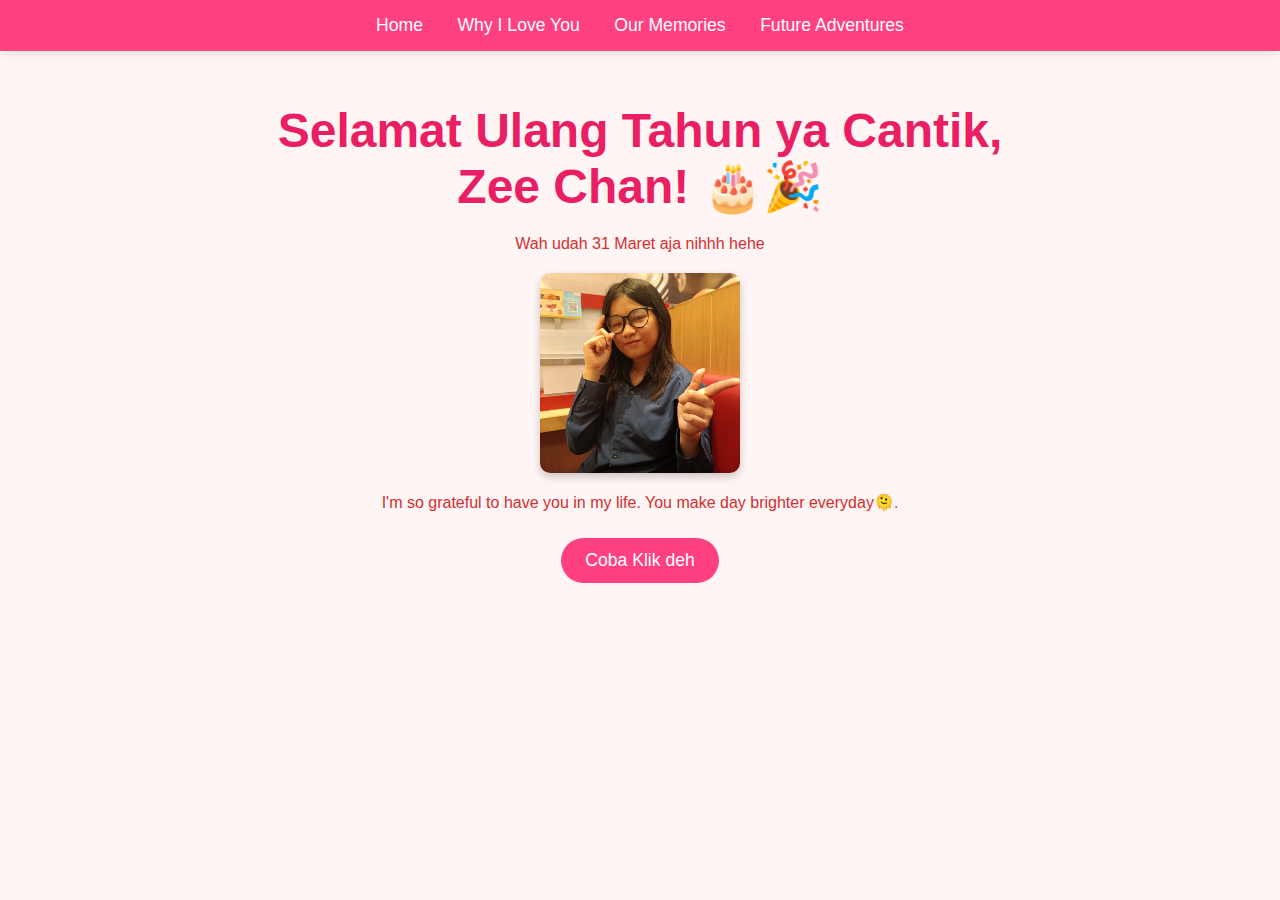
<file: index.html>
<!DOCTYPE html>
<html lang="en">
  <head>
    <meta charset="UTF-8" />
    <meta name="viewport" content="width=device-width, initial-scale=1.0" />
    <title>Happy Birthday, My Zee!</title>
    <link rel="icon" href="img/testes.png" type="image/x-icon">
    <link rel="stylesheet" href="styles.css" />
  </head>
  <body>
    
    <div class="navbar-container"></div>

    <div class="container">
      <h1>Selamat Ulang Tahun ya Cantik, Zee Chan! 🎂🎉</h1>
      <p>Wah udah 31 Maret aja nihhh hehe</p>

      <img src="img/IMG_20250214_190240.jpg" alt="Birthday Girl" class="photo" />

      <p>
        I'm so grateful to have you in my life. You make day brighter everyday🫠.
      </p>

      <button onclick="showMessage()">Coba Klik deh</button>

      <div id="specialMessage" class="hidden">
        <p>Selamat Ulang Tahun ke yang 21 ya cantik!!!</p>
        <p>Semoga di umur ke 21 yang ini, kamu mendapat lebih banyak berkat dan kebahagiaan dengan aku ya sayang</p>
        <p>Forever yours,<br />Julius</p>
      </div>
    </div>

    <script src="script.js"></script>


  </body>
</html>
</file>
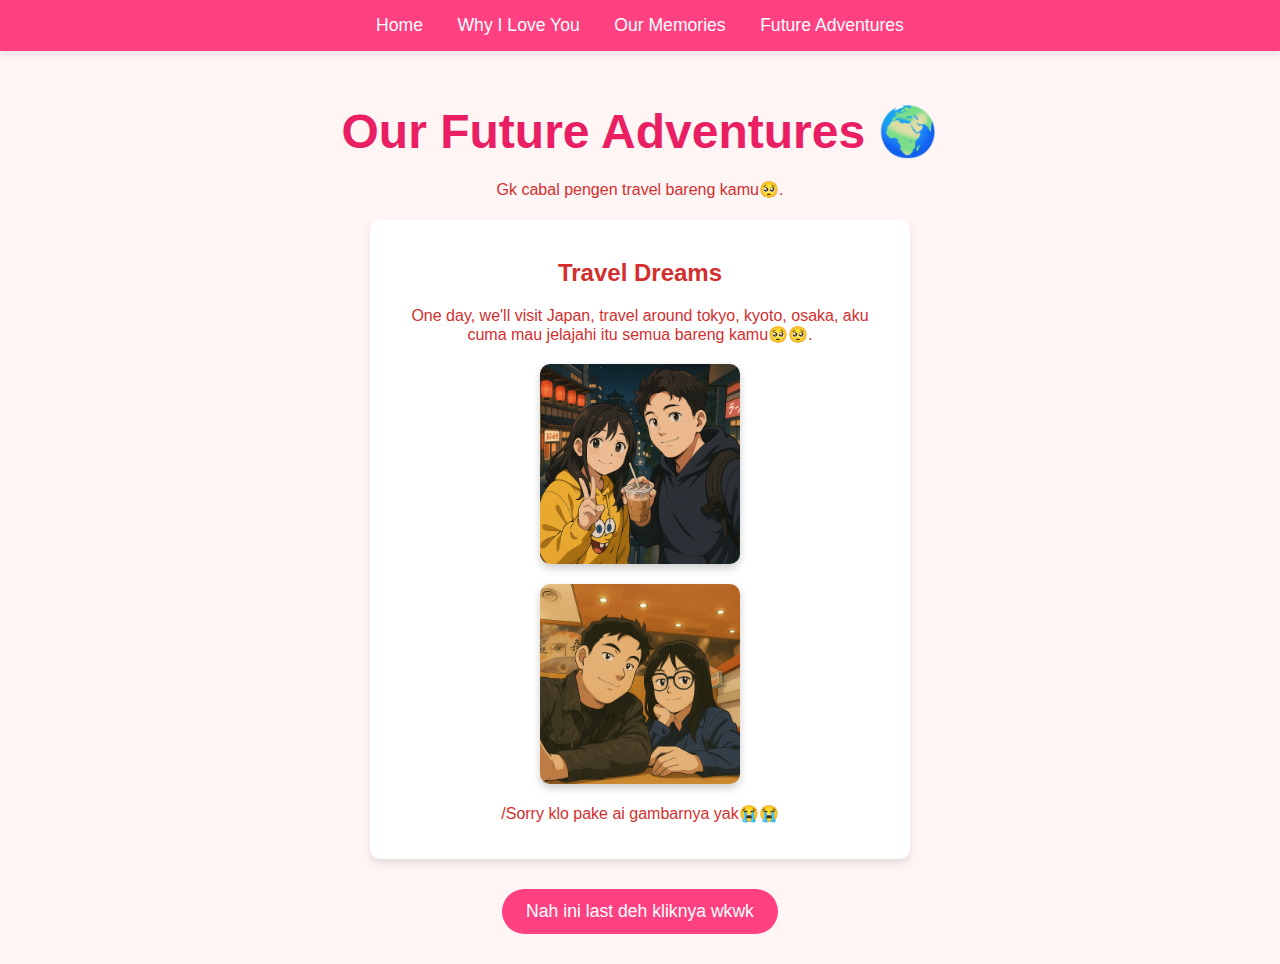
<file: future.html>
<!DOCTYPE html>
<html lang="en">
<head>
  <meta charset="UTF-8">
  <meta name="viewport" content="width=device-width, initial-scale=1.0">
  <title>Our Future</title>
  <link rel="icon" href="img/testes.png" type="image/x-icon">
  <link rel="stylesheet" href="styles.css">
</head>
<body>
    <div class="navbar-container"></div>

  <div class="container">
    <h1>Our Future Adventures 🌍</h1>
    <p>Gk cabal pengen travel bareng kamu🥺.</p>
    
    <div class="adventure-card">
      <h2>Travel Dreams</h2>
      <p>One day, we'll visit Japan, travel around tokyo, kyoto, osaka, aku cuma mau jelajahi itu semua bareng kamu🥺🥺.</p>
      
      <img src="img/us/japan us.png" alt="Dream destination" class="photo">
      <img src="img/us/japan us 2.png" alt="Japan version of us" class="photo">
      <p>/Sorry klo pake ai gambarnya yak😭😭</p>
    </div>
    
    
    
    <button onclick="showSecretPlan()">Nah ini last deh kliknya wkwk</button>
    
    <div id="secretPlan" class="hidden">
      <p>Nanti klo kita ketemuan, I wanna take u somewhere to eat ya sayang🫠🫠, cekali lagii, happy birthday ya manis💖💖💖</p>
    </div>
  </div>

  <script src="script.js"></script>
</body>
</html>
</file>
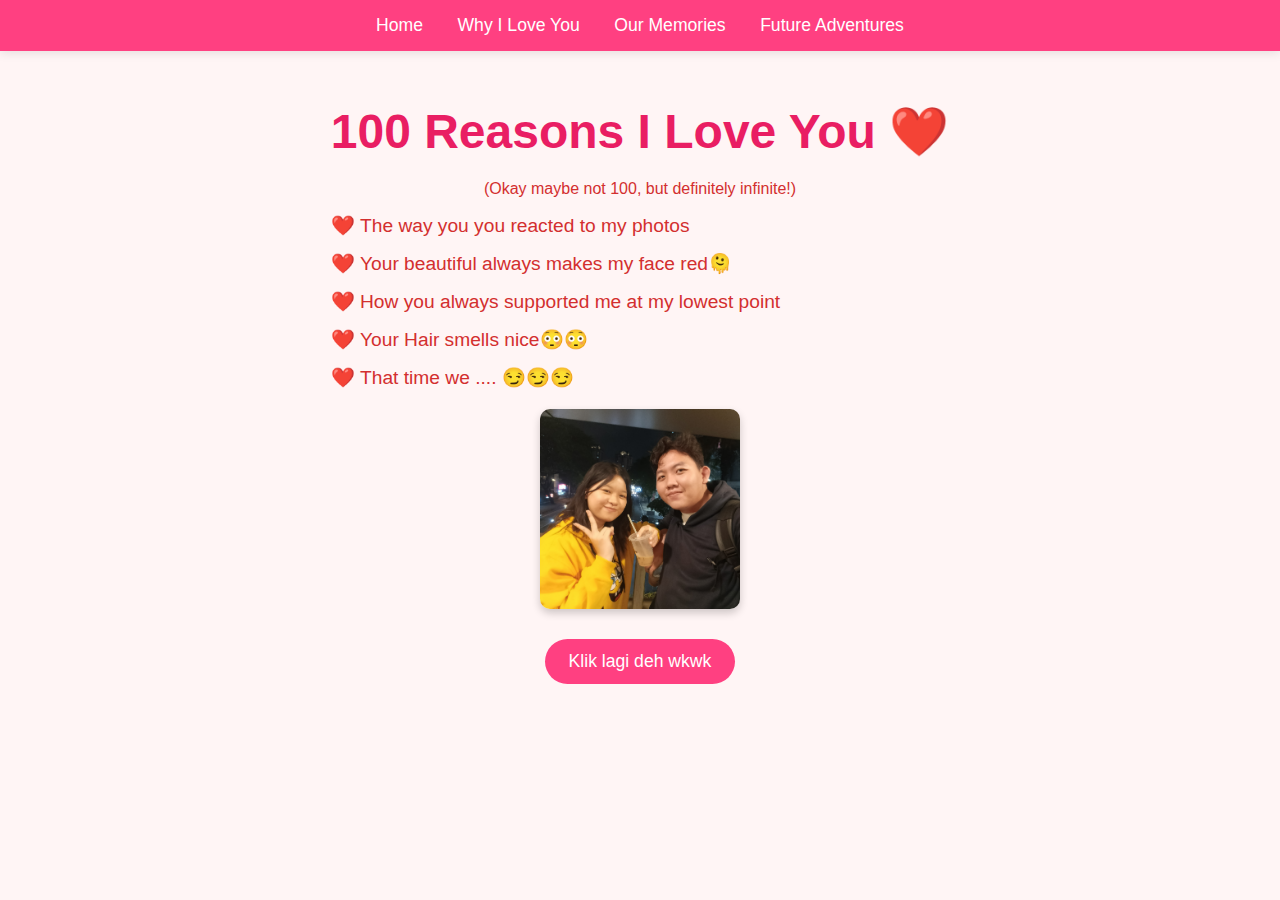
<file: love.html>
<!DOCTYPE html>
<html lang="en">
<head>
  <meta charset="UTF-8">
  <meta name="viewport" content="width=device-width, initial-scale=1.0">
  <title>Why I Love You</title>
  <link rel="icon" href="img/testes.png" type="image/x-icon">
  <link rel="stylesheet" href="styles.css">
</head>
<body>
    <div class="navbar-container"></div>

  <div class="container">
    <h1>100 Reasons I Love You ❤️</h1>
    <p>(Okay maybe not 100, but definitely infinite!)</p>
    
    <ul class="love-reasons">
      <li>The way you you reacted to my photos</li>
      <li>Your beautiful always makes my face red🫠</li>
      <li>How you always supported me at my lowest point</li>
      <li>Your Hair smells nice😳😳</li>
      <li>That time we .... 😏😏😏</li>
      <!-- Add more personalized reasons -->
    </ul>
    
    <img src="img/us/IMG_20250304_193715.jpg" alt="Us together" class="photo">
    
    <div class="button-container">
        <button onclick="showExtraReasons()">Klik lagi deh wkwk</button>
      </div>
    
    <div id="extraReasons" class="hidden">
      <ul class="love-reasons">
        <li>I love how we eats together</li>
        <li>Your ambition inspires me</li>
        <li>You're my favorite person to watch movies with🥺🥺</li>
      </ul>
    </div>
  </div>

  <script src="script.js"></script>
</body>
</html>
</file>
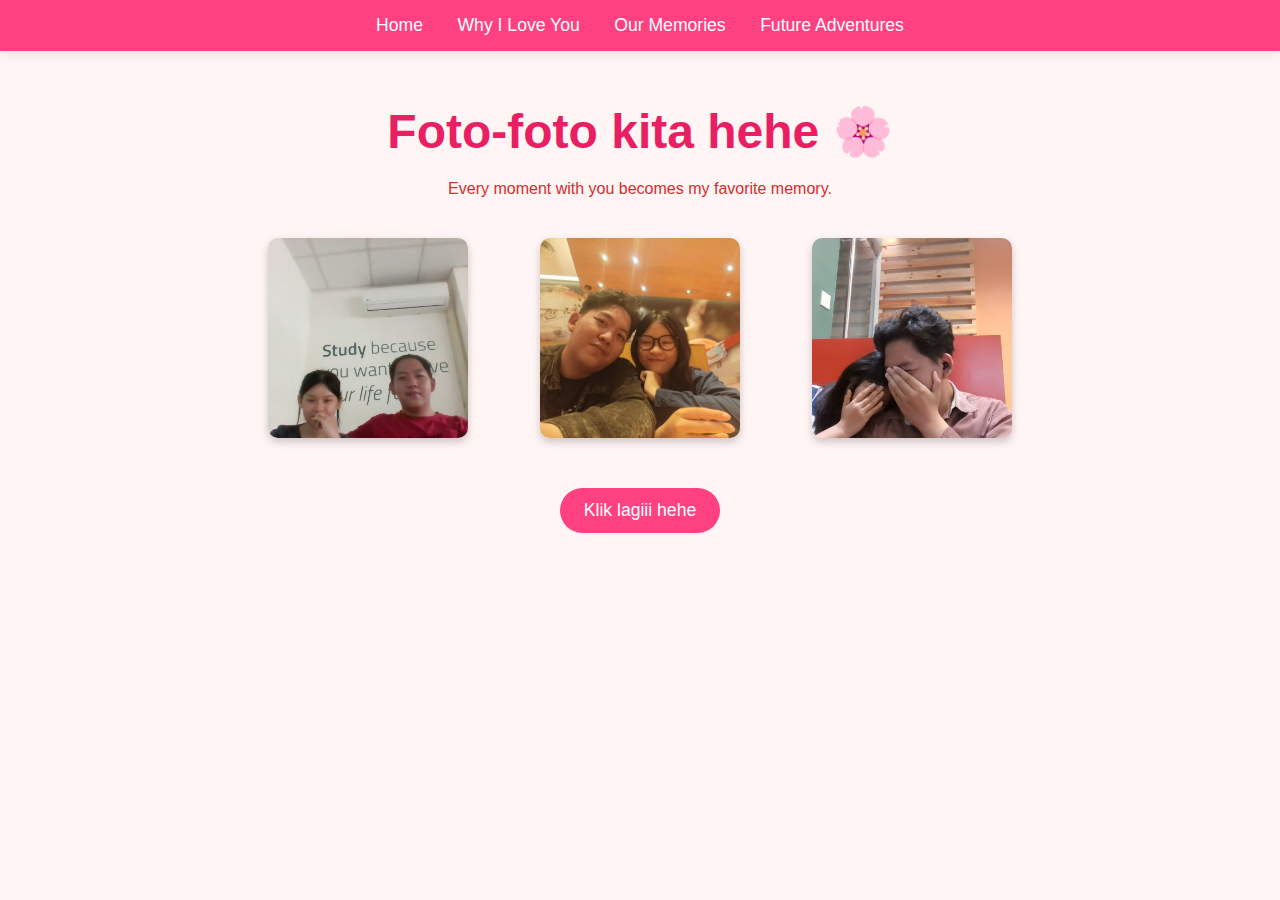
<file: memories.html>
<!DOCTYPE html>
<html lang="en">
  <head>
    <meta charset="UTF-8" />
    <meta name="viewport" content="width=device-width, initial-scale=1.0" />
    <title>Our Memories</title>
    <link rel="icon" href="img/testes.png" type="image/x-icon">
    <link rel="stylesheet" href="styles.css" />
  </head>
  <body>
    <div class="navbar-container"></div>

    <div class="container">
      <h1>Foto-foto kita hehe 🌸</h1>
      <p>Every moment with you becomes my favorite memory.</p>

      <div class="gallery">
        <img
          src="img/us/WIN_20240923_16_58_16_Pro.jpg"
          alt="Memory 1"
          class="photo"
        />
        <img
          src="img/us/IMG_20250214_190332.jpg"
          alt="Memory 2"
          class="photo"
        />
        <img
          src="img/us/WIN_20250321_13_36_53_Pro.jpg"
          alt="Memory 3"
          class="photo"
        />
        <!-- Add more photos -->
      </div>

      <button onclick="showVideoMessage()">Klik lagiii hehe </button>

      <div id="videoMessage" class="hidden">
        <div class="spotify-container">
          <iframe
            style="border-radius: 12px"
            src="https://open.spotify.com/embed/track/2CGNAOSuO1MEFCbBRgUzjd?utm_source=generator"
            width="100%"
            height="152"
            frameborder="0"
            allowfullscreen=""
            allow="autoplay; clipboard-write; encrypted-media; fullscreen; picture-in-picture"
            loading="lazy"
          >
          </iframe>
          <p class="song-message">
            "I'm glad we have the same taste in songs ❤️"
          </p>
        </div>
      </div>
    </div>

    <script src="script.js"></script>
  </body>
</html>
</file>
<file: styles.css>
/* Shared Styles */
body {
    font-family: 'Arial', sans-serif;
    margin: 0;
    padding: 0;
    background-color: #fff5f5;
    color: #d32f2f;
    text-align: center;
  }
  
  .container {
    max-width: 800px;
    margin: 0 auto;
    padding: 20px;
  }
  
  .navbar {
    background-color: #ff4081;
    padding: 15px 0;
    box-shadow: 0 2px 10px rgba(0, 0, 0, 0.1);
  }
  
  .navbar a {
    color: white;
    text-decoration: none;
    margin: 0 15px;
    font-size: 1.1em;
    transition: all 0.3s;
  }
  
  .navbar a:hover {
    color: #ffeb3b;
  }
  
  h1 {
    font-size: 3em;
    margin-bottom: 20px;
    color: #e91e63;
  }
  
  .photo {
    width: 200px;
    height: 200px;
    border-radius: 10px;
    object-fit: cover;
    display: block; /* Added */
    margin: 20px auto; /* Changed from margin: 20px */
    box-shadow: 0 4px 8px rgba(0, 0, 0, 0.2);
    transition: transform 0.3s;
  }
  
  .photo:hover {
    transform: scale(1.05);
  }
  
  button {
    background-color: #ff4081;
    color: white;
    border: none;
    padding: 12px 24px;
    font-size: 1.1em;
    border-radius: 30px;
    cursor: pointer;
    margin: 10px;
    transition: all 0.3s;
  }
  
  button:hover {
    background-color: #d81b60;
    transform: scale(1.05);
  }

  .button-container {
    text-align: center;
    margin: 20px 0;
  }
  
  .hidden {
    display: none;
    animation: fadeIn 1s;
  }
  
  @keyframes fadeIn {
    from { opacity: 0; }
    to { opacity: 1; }
  }
  
  /* Memory Gallery Grid */
  .gallery {
    display: grid;
    grid-template-columns: repeat(auto-fill, minmax(200px, 1fr));
    gap: 15px;
    margin: 20px 0;
  }
  
  /* Love Reasons List */
  .love-reasons {
    text-align: left;
    max-width: 600px;
    margin: 0 auto;
  }
  
  .love-reasons li {
    margin: 15px 0;
    font-size: 1.2em;
    list-style-type: "❤️ ";
  }
  
  /* Future Adventures Cards */
  .adventure-card {
    background: white;
    border-radius: 10px;
    padding: 20px;
    margin: 20px auto;
    max-width: 500px;
    box-shadow: 0 4px 8px rgba(0, 0, 0, 0.1);
  }


  /* Spotify Player Styling */
  .spotify-container {
    max-width: 500px;
    margin: 20px auto;
    padding: 10px;
  }
  
  .song-message {
    font-style: italic;
    margin-top: 15px;
    color: #e91e63;
    text-align: center;
    font-size: 1.1em;
  }
</file>
